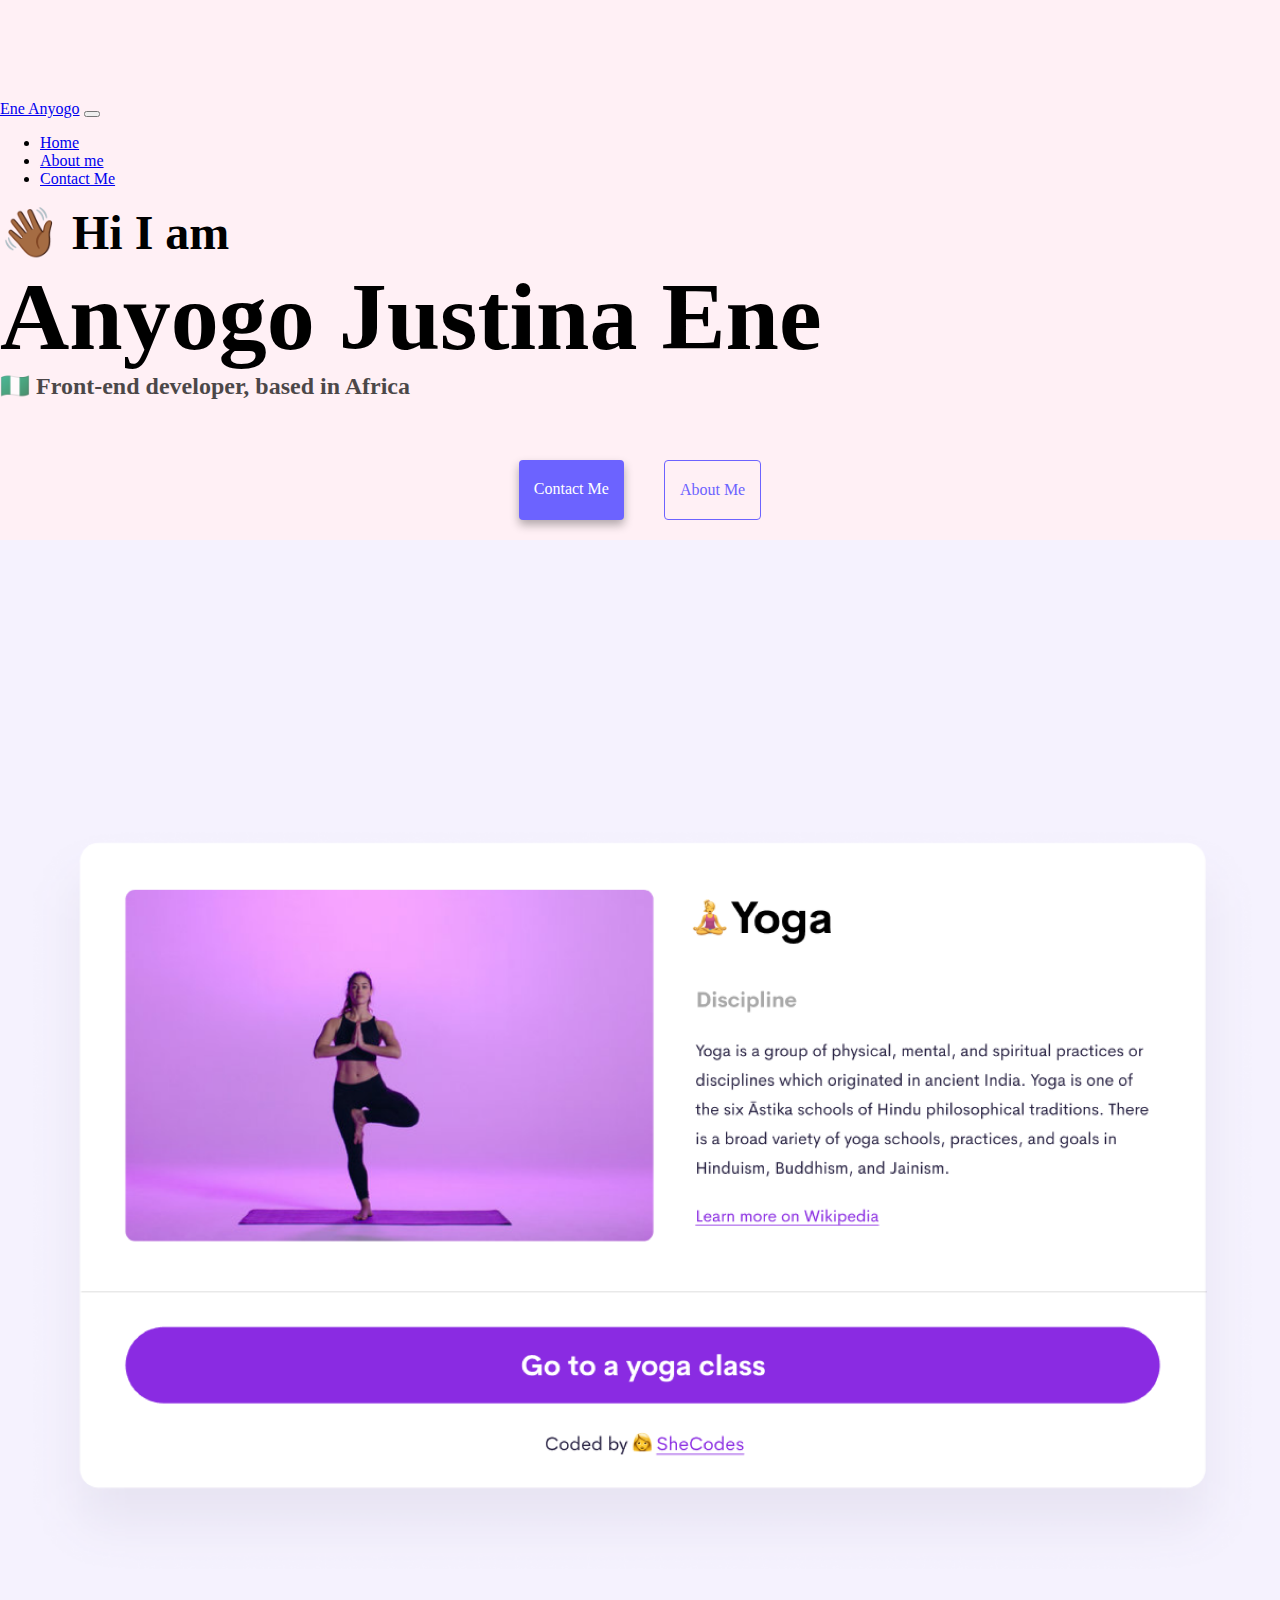
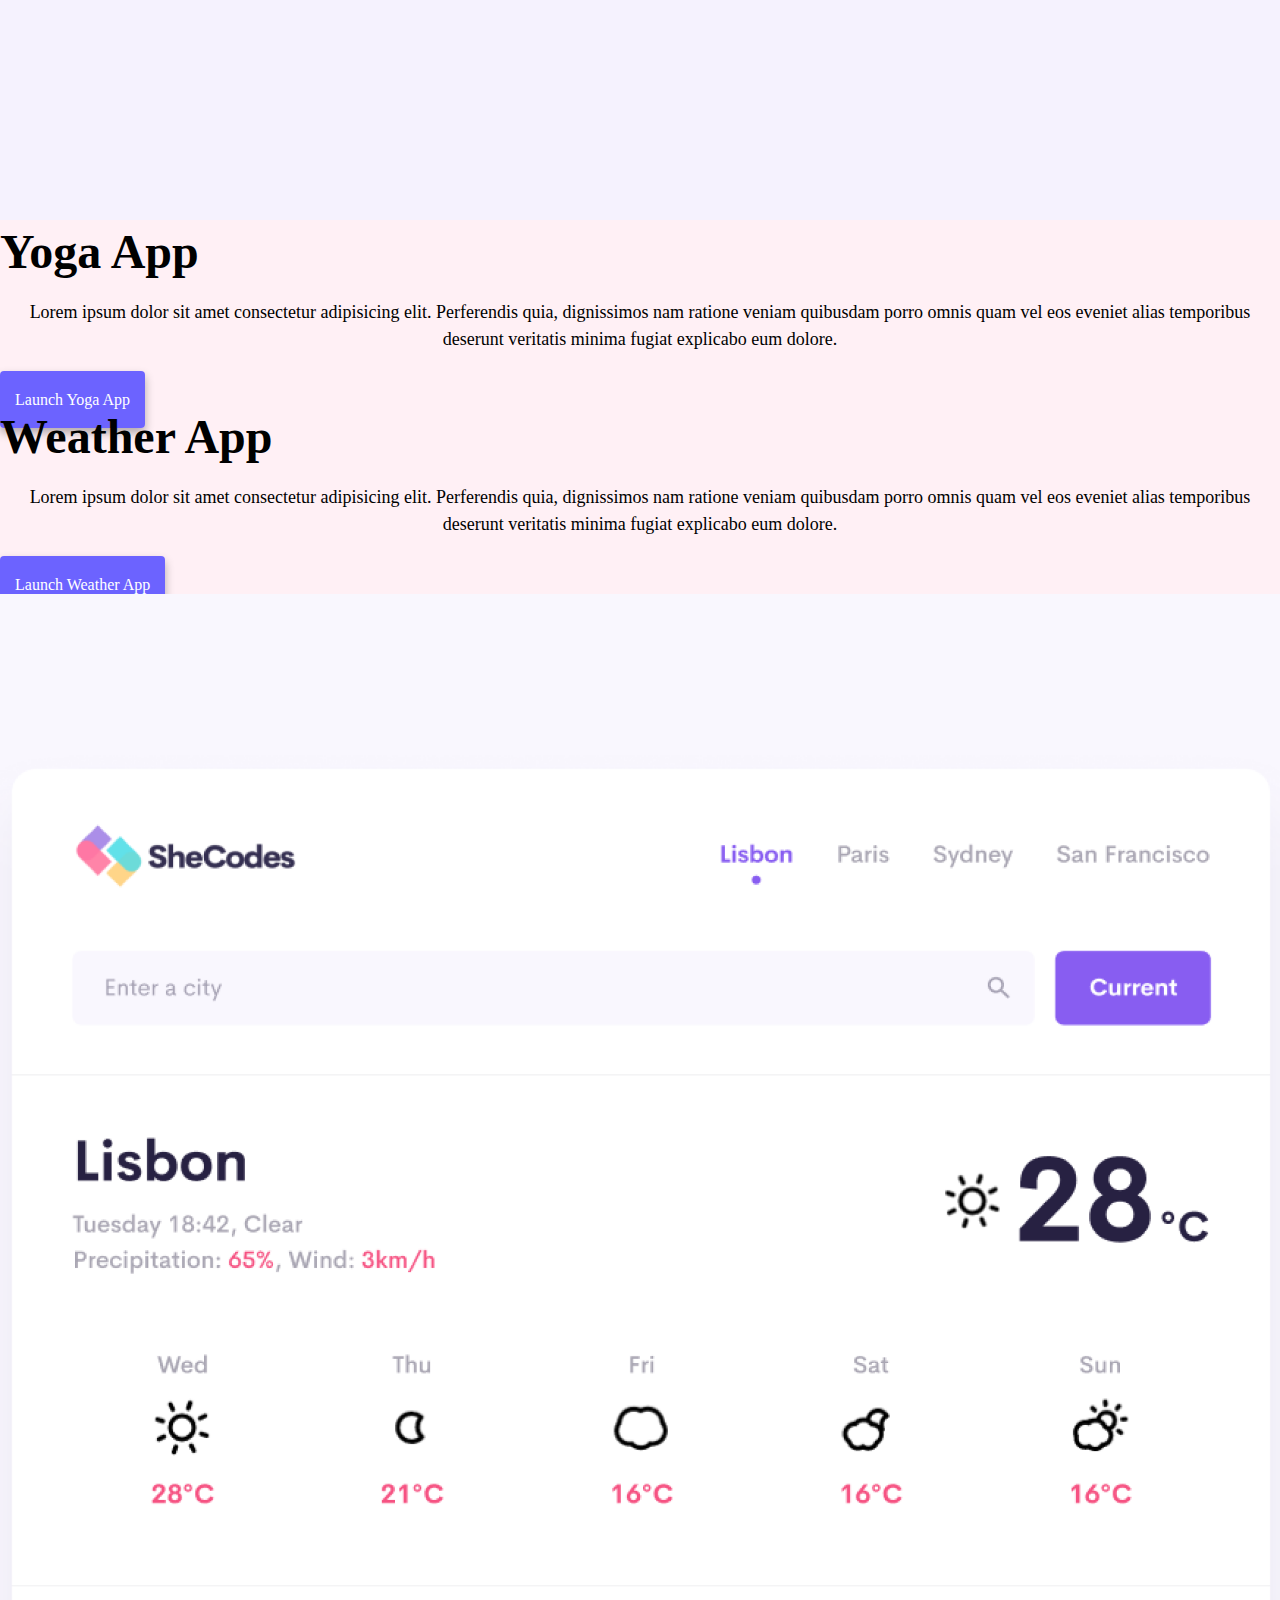
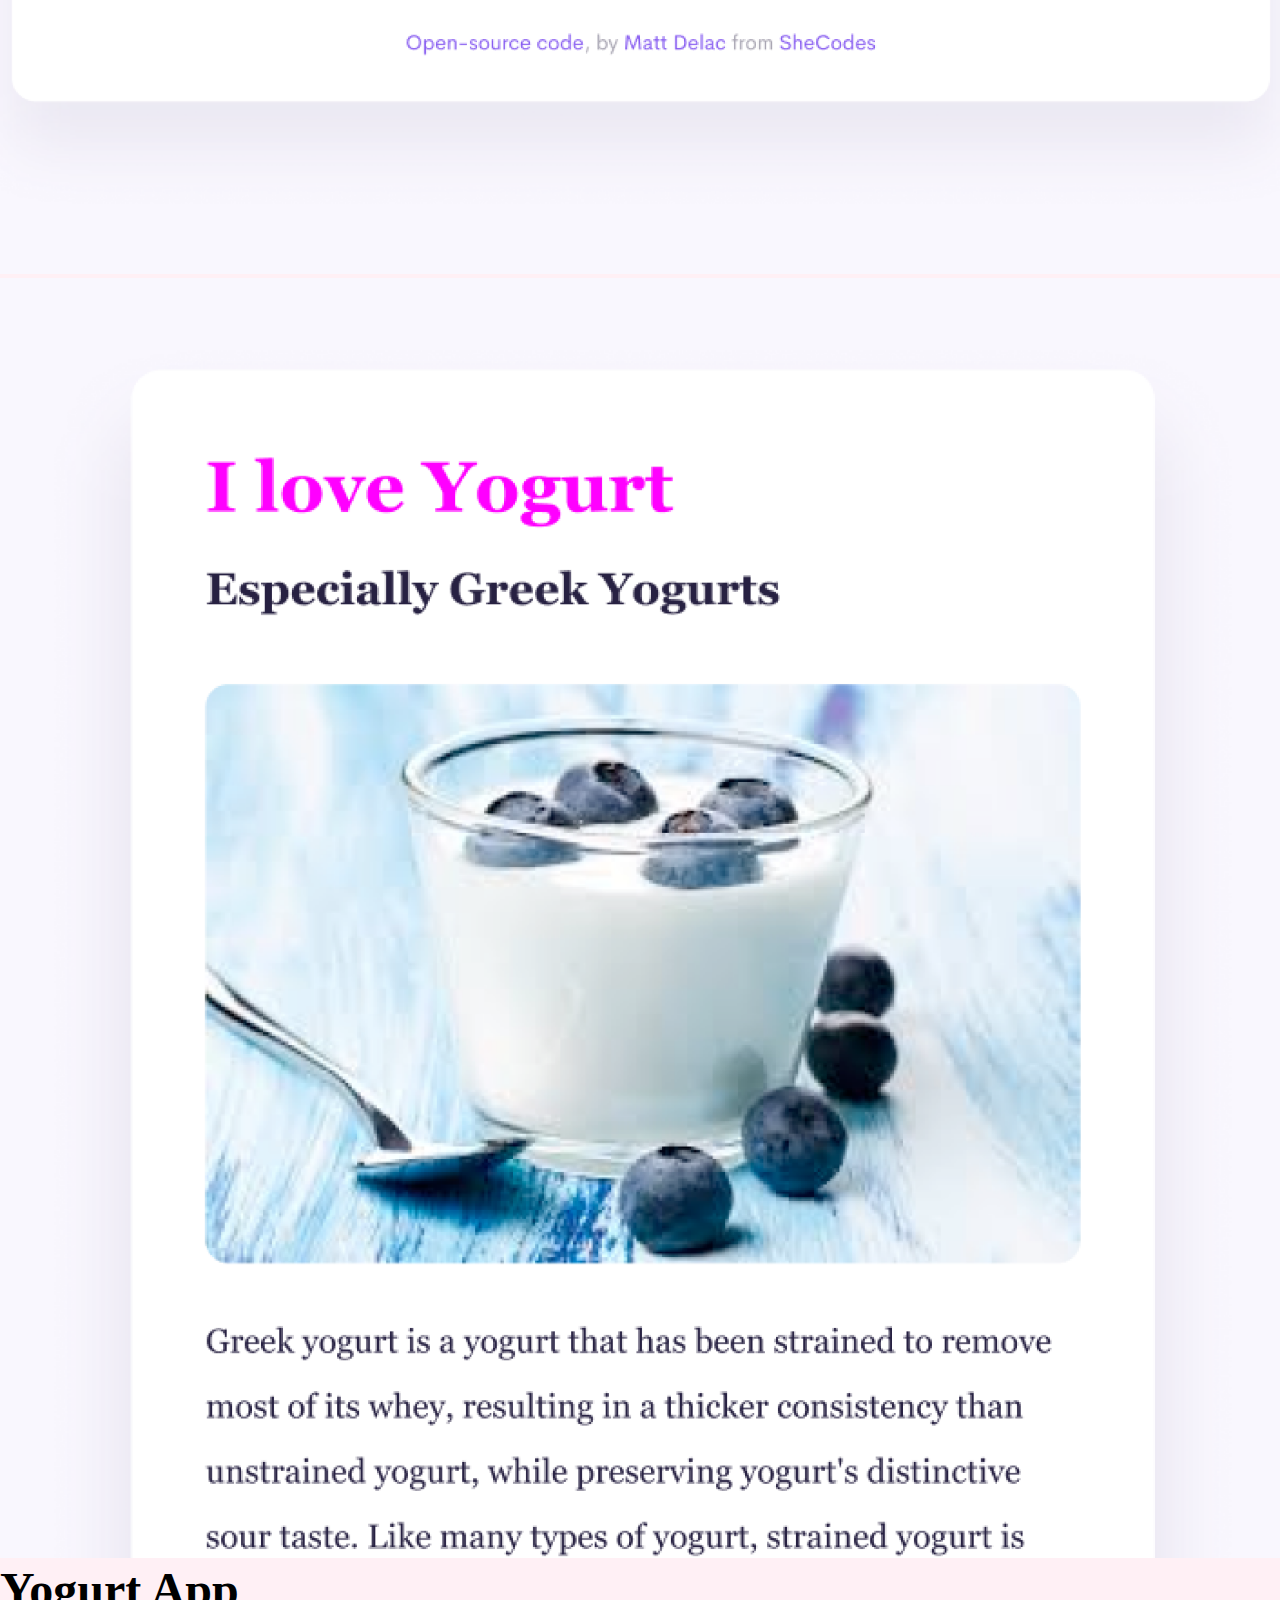
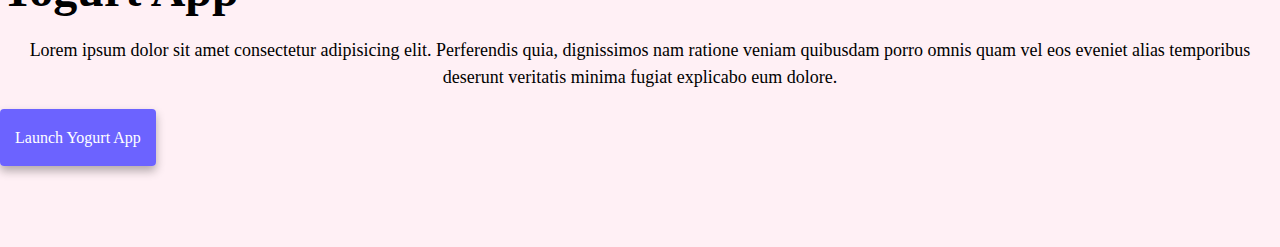
<file: index.html>
<!DOCTYPE html>
<html lang="en">
  <head>
    <meta charset="UTF-8" />
    <meta http-equiv="X-UA-Compatible" content="IE=edge" />
    <meta name="viewport" content="width=device-width, initial-scale=1.0" />
    <meta
      name="description"
      content="Anyogo Justina Ene, a front-end web developer from Nigeria, who is ready to show what she has got."
    />

    <link
      href="https://cdn.jsdelivr.net/npm/bootstrap@5.2.0/dist/css/bootstrap.min.css"
      rel="stylesheet"
      integrity="sha384-gH2yIJqKdNHPEq0n4Mqa/HGKIhSkIHeL5AyhkYV8i59U5AR6csBvApHHNl/vI1Bx"
      crossorigin="anonymous"
    />

    <script
      src="https://cdn.jsdelivr.net/npm/bootstrap@5.2.0/dist/js/bootstrap.bundle.min.js"
      integrity="sha384-A3rJD856KowSb7dwlZdYEkO39Gagi7vIsF0jrRAoQmDKKtQBHUuLZ9AsSv4jD4Xa"
      crossorigin="anonymous"
    ></script>

    <title>Anyogo Justina Ene- Front-end Developer</title>

    <link rel="stylesheet" href="/css/style.css" />
  </head>
  <body>
    <nav class="navbar navbar-expand-lg navbar-dark bg-dark fixed-top">
      <div class="container-fluid">
        <a class="navbar-brand" href="/" title="Meet Anyogo Ene Justina"
          >Ene Anyogo</a
        >
        <button
          class="navbar-toggler"
          type="button"
          data-bs-toggle="collapse"
          data-bs-target="#navbarSupportedContent"
          aria-controls="navbarSupportedContent"
          aria-expanded="false"
          aria-label="Toggle navigation"
        >
          <span class="navbar-toggler-icon"></span>
        </button>
        <div class="collapse navbar-collapse" id="navbarSupportedContent">
          <ul class="navbar-nav me-auto mb-2 mb-lg-0">
            <li class="nav-item">
              <a
                class="nav-link active"
                aria-current="page"
                href="/"
                title="Her homepage"
                >Home</a
              >
            </li>
            <li class="nav-item">
              <a class="nav-link" href="/about.html" title="Get to know her."
                >About me</a
              >
            </li>
            <li class="nav-item">
              <a
                class="nav-link"
                href="/about.html#contact"
                title="Contact her"
              >
                Contact Me
              </a>
            </li>
          </ul>
        </div>
      </div>
    </nav>

    <h2 class="text-center">👋🏾 Hi I am</h2>
    <h1 class="text-center">Anyogo Justina Ene</h1>
    <h3 class="text-center mt-2">🇳🇬 Front-end developer, based in Africa</h3>
    <div class="navigation-links mb-5">
      <a href="/about.html#contact" class="contact-link" title="Contact Ene"
        >Contact me</a
      >
      <a href="/about.html" class="about-link" title="Get to know Ene"
        >About me</a
      >
    </div>
    <div class="container">
      <div class="row">
        <div class="col-md-6">
          <img
            src="/images/yoga.png"
            alt="Woman doing yoga"
            class="img-fluid rounded d-none d-lg-block"
          />
        </div>
        <div class="col-md-6">
          <h2>Yoga App</h2>
          <p class="apps text-center">
            Lorem ipsum dolor sit amet consectetur adipisicing elit. Perferendis
            quia, dignissimos nam ratione veniam quibusdam porro omnis quam vel
            eos eveniet alias temporibus deserunt veritatis minima fugiat
            explicabo eum dolore.
          </p>
          <div class="mt-4">
            <a
              href="#"
              class="primary-link project-link"
              title="Book a Yoga class"
              >Launch Yoga App</a
            >
          </div>
        </div>
      </div>

      <div class="row mt-5">
        <div class="col-md-6">
          <h2>Weather App</h2>
          <p class="apps text-center">
            Lorem ipsum dolor sit amet consectetur adipisicing elit. Perferendis
            quia, dignissimos nam ratione veniam quibusdam porro omnis quam vel
            eos eveniet alias temporibus deserunt veritatis minima fugiat
            explicabo eum dolore.
          </p>
          <div class="mt-4 mb-5">
            <a
              href="#"
              class="primary-link project-link"
              title="Find out the day's forecast"
              >Launch Weather App</a
            >
          </div>
        </div>
        <div class="col-md-6">
          <img
            src="/images/weather.png"
            alt="Forecast frontpage"
            class="img-fluid rounded d-none d-lg-block"
          />
        </div>
      </div>

      <div class="row mt-5">
        <div class="col-md-6">
          <img
            src="/images/yogurt.png"
            alt="Cup of greek yogurt"
            class="img-fluid rounded d-none d-lg-block"
          />
        </div>
        <div class="col-md-6">
          <h2>Yogurt App</h2>
          <p class="apps text-center">
            Lorem ipsum dolor sit amet consectetur adipisicing elit. Perferendis
            quia, dignissimos nam ratione veniam quibusdam porro omnis quam vel
            eos eveniet alias temporibus deserunt veritatis minima fugiat
            explicabo eum dolore.
          </p>
          <div class="mt-4">
            <a
              href="#"
              class="primary-link project-link"
              title="Get some yogurt"
              >Launch Yogurt App</a
            >
          </div>
        </div>
      </div>
    </div>
  </body>
</html>
</file>
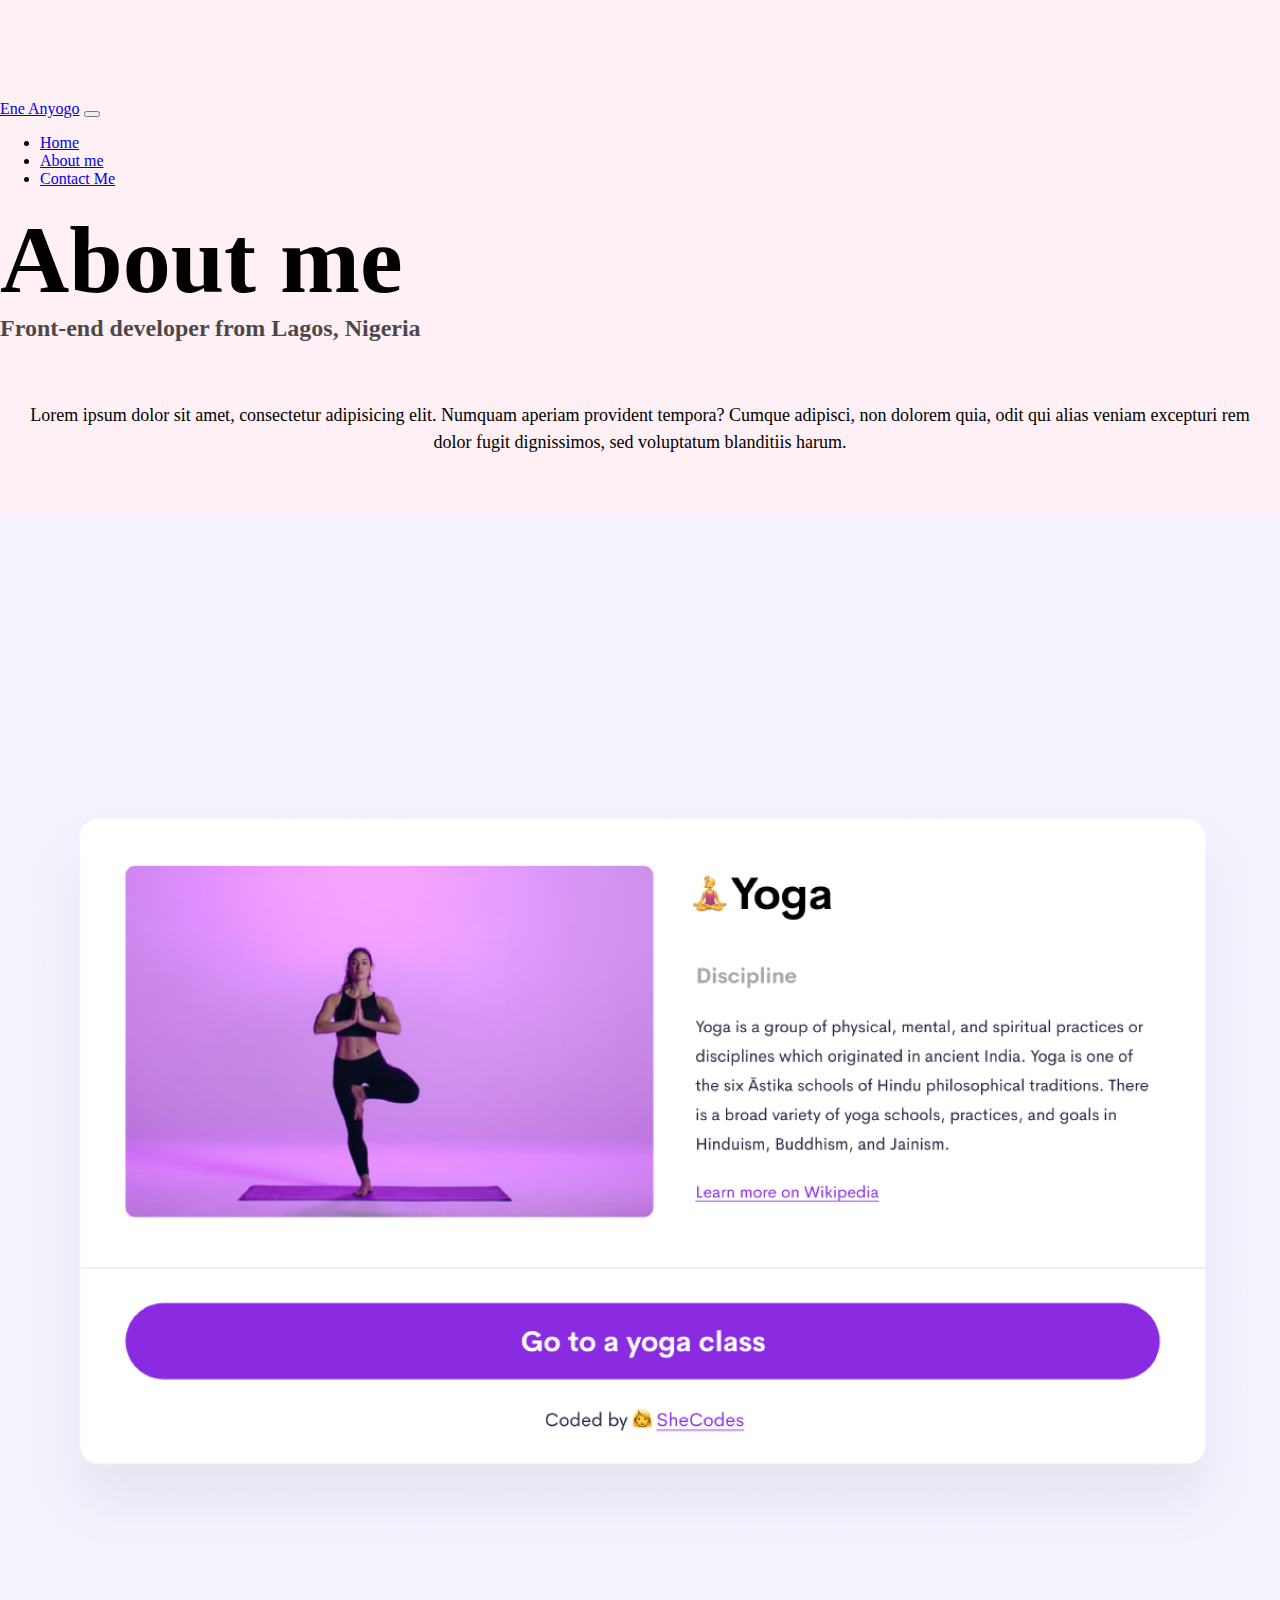
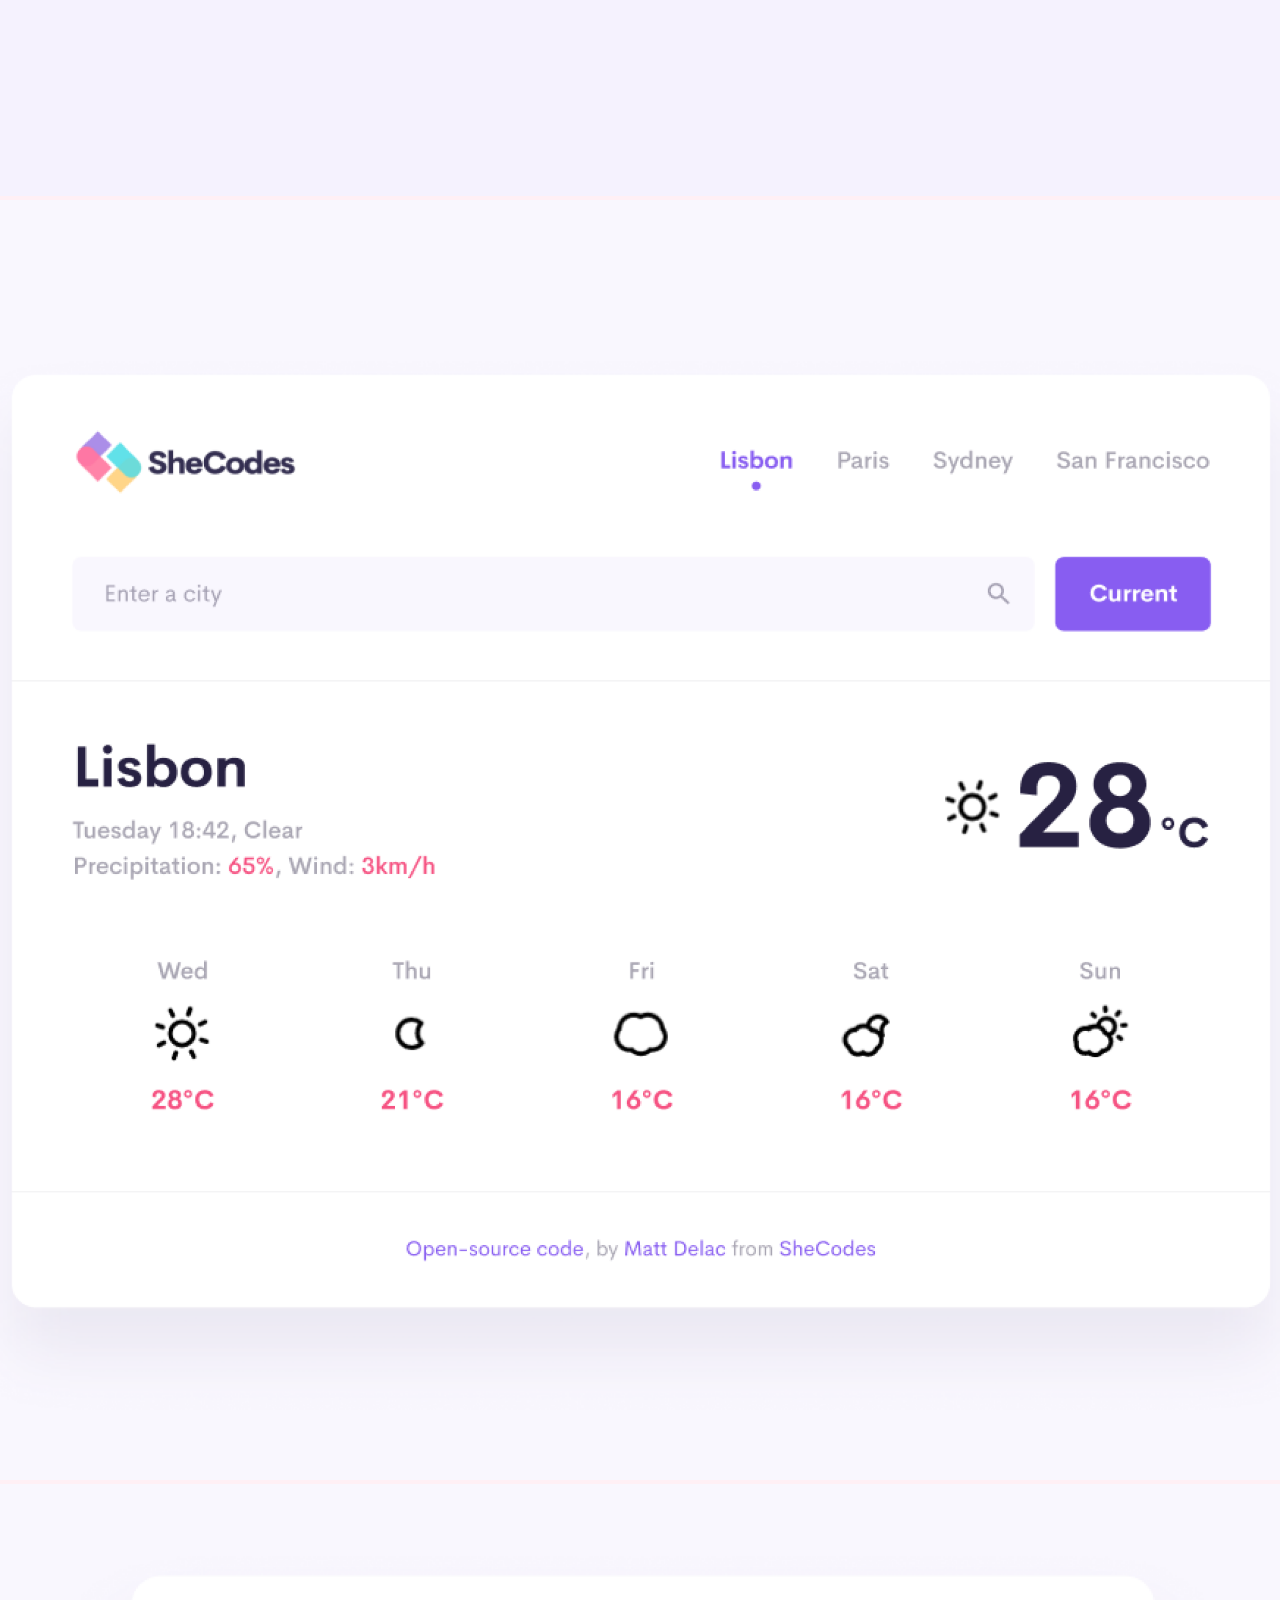
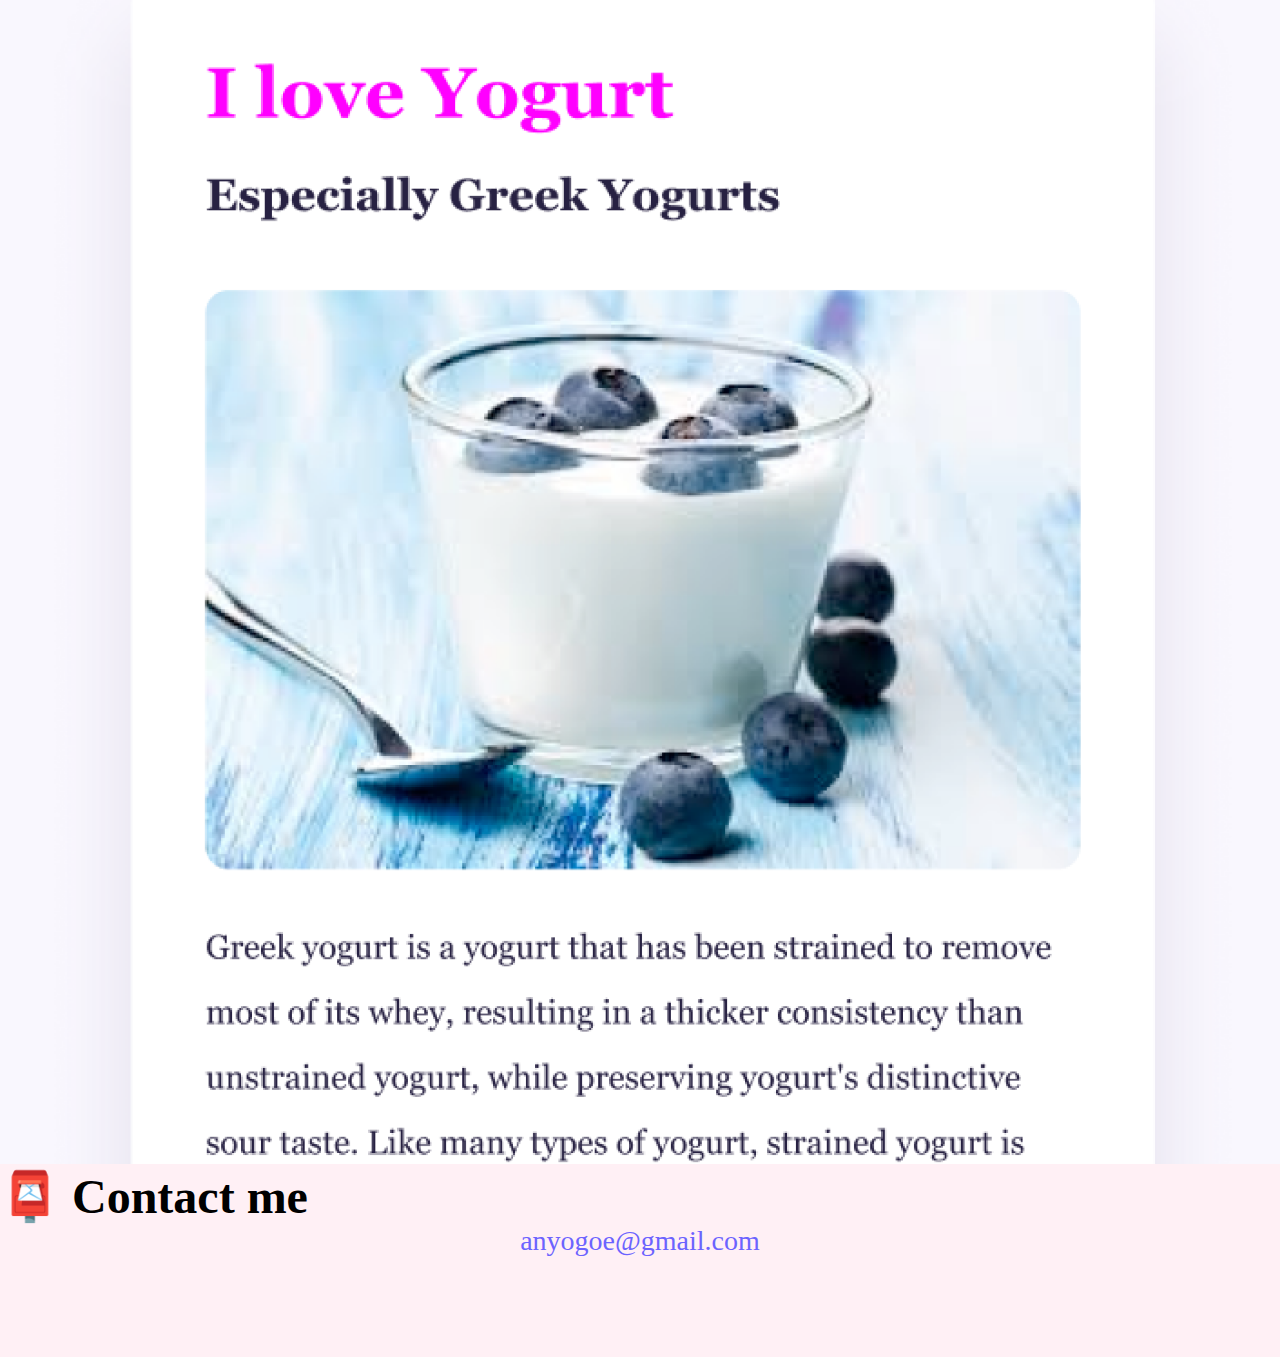
<file: about.html>
<!DOCTYPE html>
<html lang="en">
  <head>
    <meta charset="UTF-8" />
    <meta http-equiv="X-UA-Compatible" content="IE=edge" />
    <meta name="viewport" content="width=device-width, initial-scale=1.0" />
    <meta
      name="description"
      content="Anyogo Justina Ene, a front-end web developer from Nigeria, who is ready to show what she has got."
    />

    <link
      href="https://cdn.jsdelivr.net/npm/bootstrap@5.2.0/dist/css/bootstrap.min.css"
      rel="stylesheet"
      integrity="sha384-gH2yIJqKdNHPEq0n4Mqa/HGKIhSkIHeL5AyhkYV8i59U5AR6csBvApHHNl/vI1Bx"
      crossorigin="anonymous"
    />

    <script
      src="https://cdn.jsdelivr.net/npm/bootstrap@5.2.0/dist/js/bootstrap.bundle.min.js"
      integrity="sha384-A3rJD856KowSb7dwlZdYEkO39Gagi7vIsF0jrRAoQmDKKtQBHUuLZ9AsSv4jD4Xa"
      crossorigin="anonymous"
    ></script>

    <title>About Ene- Front-end Developer</title>

    <link rel="stylesheet" href="/css/style.css" />
  </head>
  <body>
    <nav class="navbar navbar-expand-lg navbar-dark bg-dark fixed-top">
      <div class="container-fluid">
        <a class="navbar-brand" href="/" title="Meet Anyogo Ene Justina"
          >Ene Anyogo</a
        >
        <button
          class="navbar-toggler"
          type="button"
          data-bs-toggle="collapse"
          data-bs-target="#navbarSupportedContent"
          aria-controls="navbarSupportedContent"
          aria-expanded="false"
          aria-label="Toggle navigation"
        >
          <span class="navbar-toggler-icon"></span>
        </button>
        <div class="collapse navbar-collapse" id="navbarSupportedContent">
          <ul class="navbar-nav me-auto mb-2 mb-lg-0">
            <li class="nav-item">
              <a
                class="nav-link"
                aria-current="page"
                href="/"
                title="Her homepage"
                >Home</a
              >
            </li>
            <li class="nav-item">
              <a
                class="nav-link active"
                href="/about.html"
                title="Get to know her."
                >About me</a
              >
            </li>
            <li class="nav-item">
              <a
                class="nav-link"
                href="/about.html#contact"
                title="Contact her"
              >
                Contact Me
              </a>
            </li>
          </ul>
        </div>
      </div>
    </nav>

    <h1 class="text-center">About me</h1>
    <h3 class="text-center">Front-end developer from Lagos, Nigeria</h3>
    <div class="about-paragraphs">
      <p>
        Lorem ipsum dolor sit amet, consectetur adipisicing elit. Numquam
        aperiam provident tempora? Cumque adipisci, non dolorem quia, odit qui
        alias veniam excepturi rem dolor fugit dignissimos, sed voluptatum
        blanditiis harum.
      </p>
    </div>
    <div class="container">
      <div class="row">
        <div class="col-sm-4">
          <img
            src="/images/yoga.png"
            alt="Woman doing yoga"
            class="img-fluid rounded p-2 shadow"
          />
        </div>
        <div class="col-sm-4">
          <img
            src="/images/weather.png"
            alt="Forecast frontpage"
            class="img-fluid rounded p-2 shadow"
          />
        </div>
        <div class="col-sm-4">
          <img
            src="/images/yogurt.png"
            alt="Cup of greek yogurt"
            class="img-fluid rounded p-2 shadow"
          />
        </div>
      </div>
    </div>
    <div id="contact">
      <h2 class="text-center mt-5">📮 Contact me</h2>
      <a href="mailto:anyogoe@gmail.com" class="email-link" title="Her email"
        >anyogoe@gmail.com</a
      >
    </div>
  </body>
</html>
</file>
<file: css/style.css>
:root {
  --primary-color: #6c63ff;
  --secondary-color: lavenderblush;
  --box-shadow: 0 5px 10px rgba(0, 0, 0, 0.3);
}

body {
  background-color: var(--secondary-color);
  margin: 100px 0;
}

h1,
h2,
h3 {
  margin: 0;
}

h1 {
  font-size: 96px;
}

h2 {
  font-size: 48px;
}

h3 {
  font-size: 24px;
  opacity: 0.7;
}

p {
  background: var(--secondary-color);
  padding: 20px;
  border-radius: 4px;
  font-size: 18px;
  line-height: 1.5;
  text-align: center;
}

.primary-link {
  border-radius: 4px;
  padding: 20px 15px;
  text-decoration: none;
  text-transform: capitalize;
  background: var(--primary-color);
  box-shadow: var(--box-shadow);
  color: white;
}

.apps {
  font-size: 18px;
  line-height: 1.5;
  margin-top: 0px;
  background: var(--secondary-color);
}

.img-fluid {
  max-width: 100%;
  height: auto;
}

.navigation-links {
  display: flex;
  margin-top: 40px;
  justify-content: center;
}

.navigation-links a {
  margin: 20px;
  border-radius: 4px;
  padding: 20px 15px;
  text-decoration: none;
  text-transform: capitalize;
}

.contact-link {
  background: var(--primary-color);
  box-shadow: var(--box-shadow);
  color: white;
}

.about-link {
  color: var(--primary-color);
  border: 1px solid var(--primary-color);
}

.homepage-link {
  color: var(--primary-color);
  text-align: center;
  display: block;
}

.about-paragraphs {
  display: flex;
  margin: 30px 0;
}

.about-paragraphs p {
  margin: 10px;
}

.email-link {
  display: flex;
  justify-content: center;
  color: var(--primary-color);
  font-size: 28px;
  text-decoration: none;
}

.email-link:hover {
  text-decoration: underline;
}

@media (max-width: 576px) {
  h1 {
    font-size: 48px;
    line-height: 1.5;
  }

  h2 {
    font-size: 32px;
    text-align: center;
  }

  p {
    text-align: centers;
  }

  .project-link {
    display: block;
    text-align: center;
    margin: 0 30px;
  }

  .primary-link:hover {
    color: white;
  }
}
</file>
